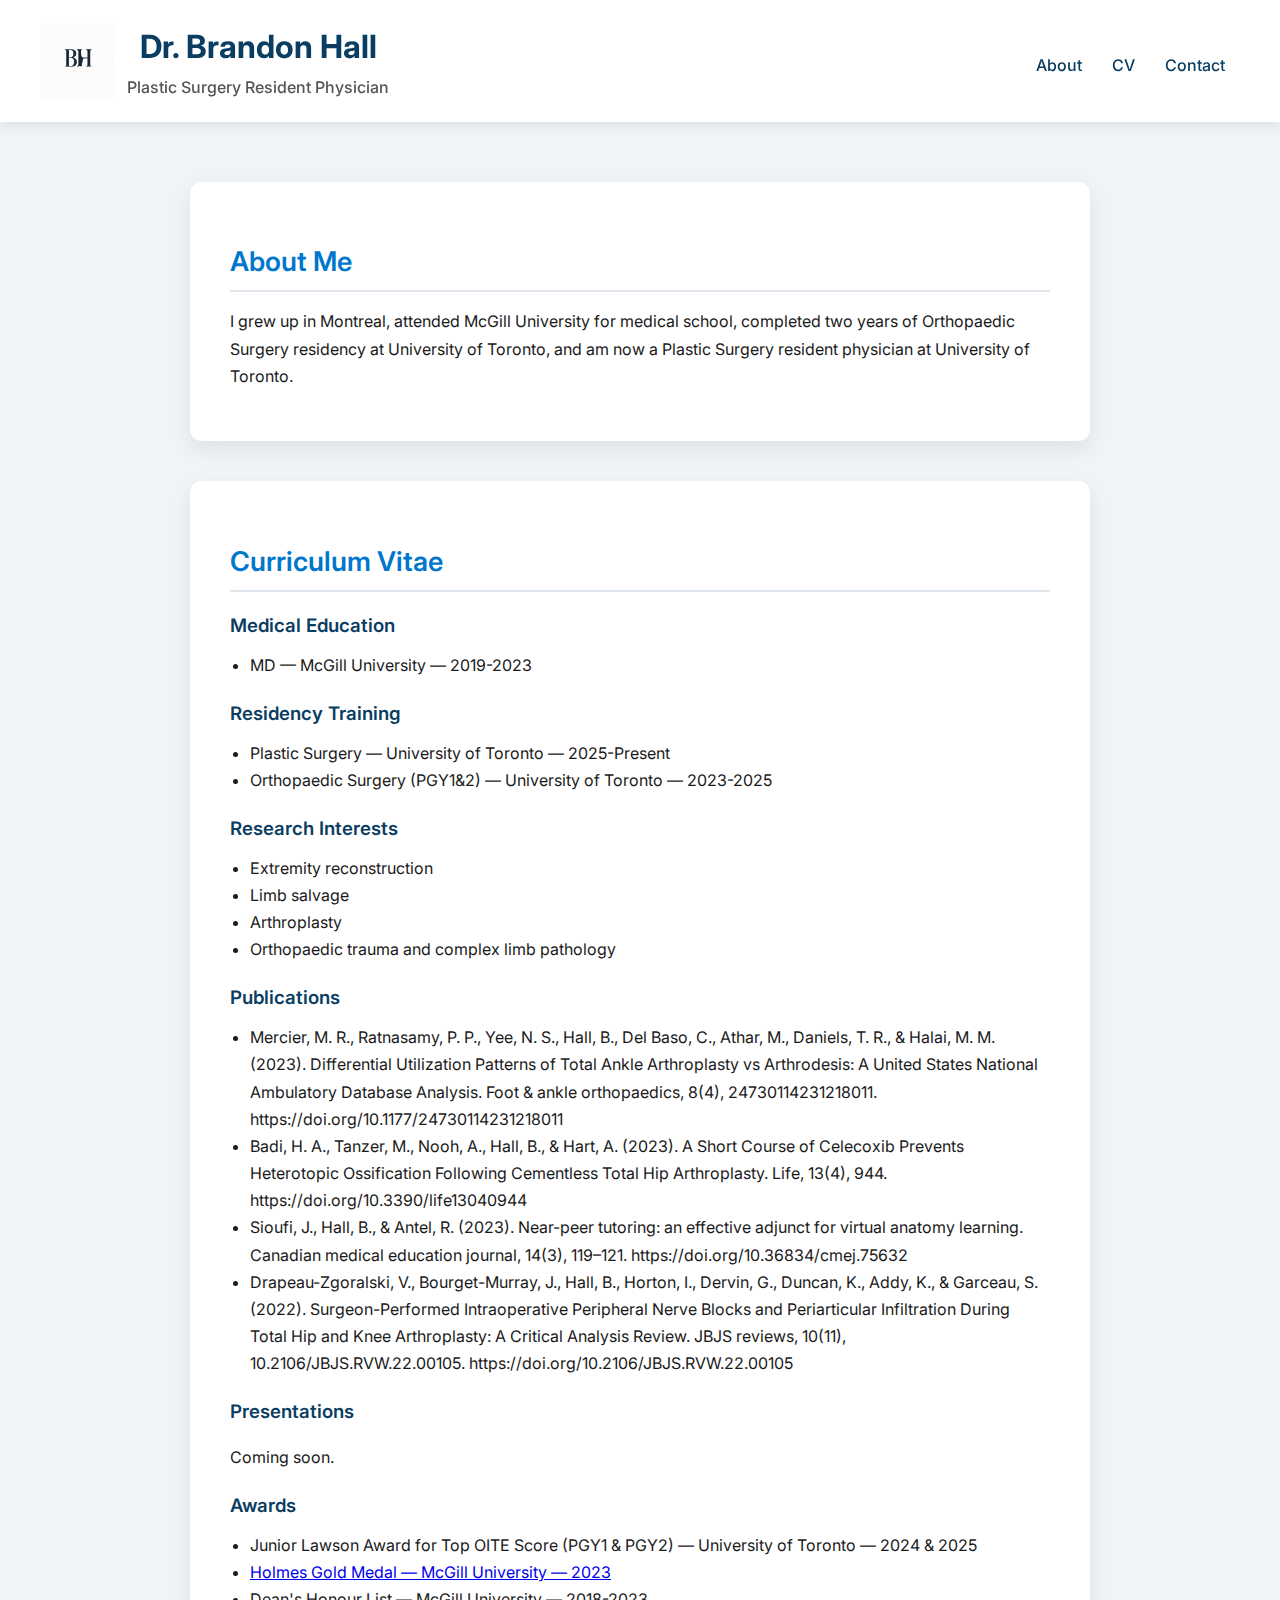
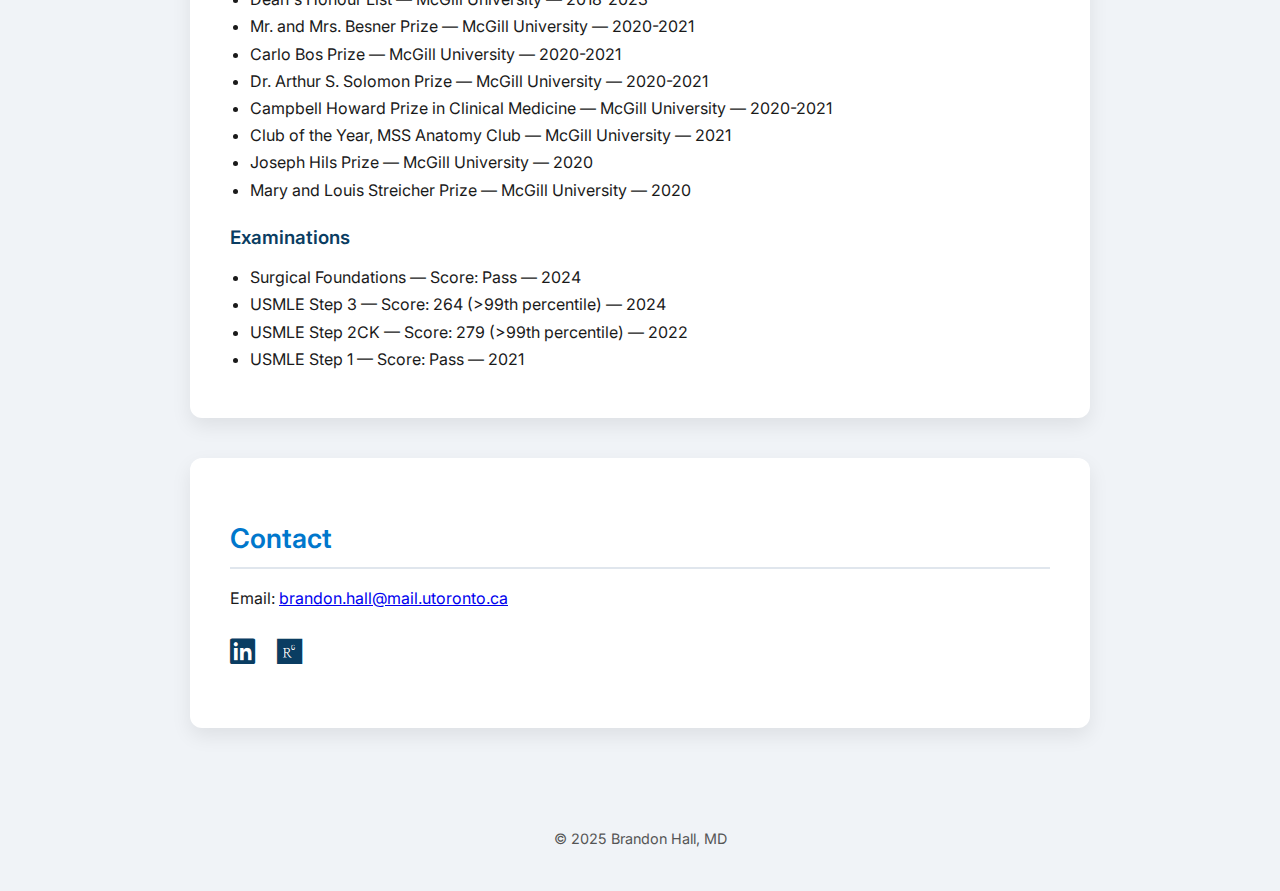
<file: index.html>
<!DOCTYPE html>
<html lang="en">
<head>
<meta charset="UTF-8">
<meta name="viewport" content="width=device-width, initial-scale=1.0">
<title>Dr. Brandon Hall</title>
 <link rel="icon" href="/personalwsicon.png" type="image/png">
<link
  rel="stylesheet"
  href="https://cdnjs.cloudflare.com/ajax/libs/font-awesome/6.5.0/css/all.min.css"
/>
  <style>
/* ----- Modern Professional Single-page Style ----- */
@import url('https://fonts.googleapis.com/css2?family=Inter:wght@400;500;600;700&display=swap');

  
body {
  font-family: 'Inter', sans-serif;
  margin: 0;
  background: #f0f3f7;
  color: #1a1a1a;
  line-height: 1.7;
  scroll-behavior: smooth;
}

/* HEADER */
header {
  background: #fff;
  padding: 20px 40px;
  box-shadow: 0 4px 12px rgba(0,0,0,0.08);
  position: sticky;
  top: 0;
  z-index: 100;
  display: flex;
  justify-content: space-between;
  align-items: center;
  flex-wrap: wrap;
}

header div {
  text-align: center;
}

header h1 {
  margin: 0;
  font-size: 2rem;
  font-weight: 700;
  color: #0a3d62;
}

header .subtitle {
  margin: 4px 0 0 0;
  font-size: 1rem;
  font-weight: 500;
  color: #555;
}

nav {
  margin-top: 10px;
  display: flex;
  flex-wrap: wrap;
  justify-content: center;
}

nav a {
  margin: 5px 15px;
  text-decoration: none;
  color: #0a3d62;
  font-weight: 500;
  transition: color 0.3s, transform 0.2s;
}

nav a:hover {
  color: #0077cc;
  transform: translateY(-2px);
}

/* MAIN SECTIONS */
main {
  max-width: 900px;
  margin: 60px auto;
  padding: 0 20px;
}

section {
  background: #fff;
  padding: 35px 40px;
  margin-bottom: 40px;
  border-radius: 12px;
  box-shadow: 0 8px 20px rgba(0,0,0,0.08);
  transition: transform 0.3s, box-shadow 0.3s;
}

section:hover {
  transform: translateY(-6px);
  box-shadow: 0 12px 25px rgba(0,0,0,0.12);
}

h2 {
  font-size: 1.7rem;
  font-weight: 600;
  color: #0077cc;
  border-bottom: 2px solid #e0e6ed;
  padding-bottom: 5px;
  margin-bottom: 15px;
}

h3 {
  margin-bottom: 5px;
  font-weight: 600;
  color: #0a3d62;
}

ul {
  padding-left: 20px;
  margin: 10px 0;
}

/* BUTTONS */
a.btn {
  display: inline-block;
  margin-top: 12px;
  padding: 12px 20px;
  background: #0077cc;
  color: #fff;
  border-radius: 8px;
  text-decoration: none;
  font-weight: 500;
  transition: background 0.3s, transform 0.2s;
}

a.btn:hover {
  background: #005fa3;
  transform: translateY(-2px);
}
  
/* SOCIAL ICONS */
.social-icon {
  font-size: 1.8rem;
  margin-right: 15px;
  color: #0a3d62;
  transition: color 0.3s, transform 0.2s;
  text-decoration: none;
}

.social-icon:hover {
  color: #0077cc;
  transform: translateY(-2px);
}
/* FOOTER */
footer {
  text-align: center;
  padding: 25px;
  color: #555;
  font-size: 0.9rem;
}

/* ----- MOBILE RESPONSIVE ----- */
@media (max-width: 768px) {
  header {
    flex-direction: column;
    padding: 20px;
  }

  header h1 {
    font-size: 1.6rem;
  }

  header .subtitle {
    font-size: 0.95rem;
  }

  nav a {
    margin: 5px 10px;
    font-size: 0.95rem;
  }

  main {
    margin: 30px auto;
    padding: 0 15px;
  }

  section {
    padding: 25px;
  }

  h2 {
    font-size: 1.5rem;
  }

  h3 {
    font-size: 1.1rem;
  }

  a.btn {
    padding: 12px 18px;
    font-size: 1rem;
  }
}
</style>
</head>
<body>

<header style="display: flex; align-items: center; justify-content: space-between;">
  
  <a href="/" style="display: flex; align-items: center; gap: 12px; text-decoration: none; color: inherit;">
    <img src="personalwsicon.png" alt="BH Logo" style="height: 75px; width: auto;">

    <div>
      <h1 style="margin: 0;">Dr. Brandon Hall</h1>
      <p class="subtitle" style="margin: 0;">Plastic Surgery Resident Physician</p>
    </div>
  </a>

  <nav>
    <a href="#about">About</a>
    <a href="#cv">CV</a>
    <a href="#contact">Contact</a>
  </nav>

</header>


<main>
  <section id="about">
    <h2>About Me</h2>
    <p>I grew up in Montreal, attended McGill University for medical school, completed two years of Orthopaedic Surgery residency at University of Toronto, and am now a Plastic Surgery resident physician at University of Toronto.</p>
  </section>

  <section id="cv">
    <h2>Curriculum Vitae</h2>
    <h3>Medical Education</h3>
    <ul>
      <li>MD — McGill University — 2019-2023</li>
    </ul>
    <h3>Residency Training</h3>
    <ul>
      <li>Plastic Surgery — University of Toronto — 2025-Present</li>
      <li>Orthopaedic Surgery (PGY1&2) — University of Toronto — 2023-2025</li>
    </ul>
    <h3>Research Interests</h3>
    <ul>
      <li>Extremity reconstruction</li>
      <li>Limb salvage</li>
      <li>Arthroplasty</li>
      <li>Orthopaedic trauma and complex limb pathology</li>
    </ul>
    <h3>Publications</h3>
    <ul>
      <li>Mercier, M. R., Ratnasamy, P. P., Yee, N. S., Hall, B., Del Baso, C., Athar, M., Daniels, T. R., & Halai, M. M. (2023). Differential Utilization Patterns of Total Ankle Arthroplasty vs Arthrodesis: A United States National Ambulatory Database Analysis. Foot & ankle orthopaedics, 8(4), 24730114231218011. https://doi.org/10.1177/24730114231218011 </li>
      <li>Badi, H. A., Tanzer, M., Nooh, A., Hall, B., & Hart, A. (2023). A Short Course of Celecoxib Prevents Heterotopic Ossification Following Cementless Total Hip Arthroplasty. Life, 13(4), 944. https://doi.org/10.3390/life13040944</li>
      <li>Sioufi, J., Hall, B., & Antel, R. (2023). Near-peer tutoring: an effective adjunct for virtual anatomy learning. Canadian medical education journal, 14(3), 119–121. https://doi.org/10.36834/cmej.75632</li>
      <li>Drapeau-Zgoralski, V., Bourget-Murray, J., Hall, B., Horton, I., Dervin, G., Duncan, K., Addy, K., & Garceau, S. (2022). Surgeon-Performed Intraoperative Peripheral Nerve Blocks and Periarticular Infiltration During Total Hip and Knee Arthroplasty: A Critical Analysis Review. JBJS reviews, 10(11), 10.2106/JBJS.RVW.22.00105. https://doi.org/10.2106/JBJS.RVW.22.00105</li>
</ul>
    <h3>Presentations</h3>
    <p>Coming soon.</p>
    <h3>Awards</h3>
    <ul>
    <li>Junior Lawson Award for Top OITE Score (PGY1 & PGY2) — University of Toronto — 2024 & 2025</li>
       <li><a 
  href="https://www.mcgill.ca/healthsciences-education/article/meet-years-holmes-gold-medal-and-wood-gold-medal-laureates"
  target="_blank" 
  rel="noopener noreferrer"
>Holmes Gold Medal — McGill University — 2023 </a></li>
       <li>Dean's Honour List — McGill University — 2018-2023</li>
      <li>Mr. and Mrs. Besner Prize — McGill University — 2020-2021</li>
      <li>Carlo Bos Prize — McGill University — 2020-2021</li>
      <li>Dr. Arthur S. Solomon Prize — McGill University — 2020-2021</li>
      <li>Campbell Howard Prize in Clinical Medicine — McGill University — 2020-2021</li>
      <li>Club of the Year, MSS Anatomy Club — McGill University — 2021</li>
      <li>Joseph Hils Prize — McGill University — 2020</li>
      <li>Mary and Louis Streicher Prize — McGill University — 2020</li>
    </ul>
    <h3>Examinations</h3>
    <ul>
      <li>Surgical Foundations — Score: Pass — 2024</li>
      <li>USMLE Step 3 — Score: 264 (>99th percentile) — 2024</li>
      <li>USMLE Step 2CK — Score: 279 (>99th percentile) — 2022</li>
      <li>USMLE Step 1 — Score: Pass — 2021</li>
     </ul>
  </section>

  <section id="contact">
    <h2>Contact</h2>
    <p>Email: <a href="mailto:brandon.hall@mail.utoronto.ca">brandon.hall@mail.utoronto.ca</a></p>
    <p>
      <a href="https://www.linkedin.com/in/brandon-hall-/" target="_blank" class="social-icon">
        <i class="fab fa-linkedin"></i>
      </a>
      <a href="https://www.researchgate.net/profile/Brandon-Hall-14" target="_blank" class="social-icon">
        <i class="fab fa-researchgate"></i>
      </a>
    </p>
  </section>
</main>

<footer>
  <p>© 2025 Brandon Hall, MD</p>
</footer>

</body>
</html>
</file>
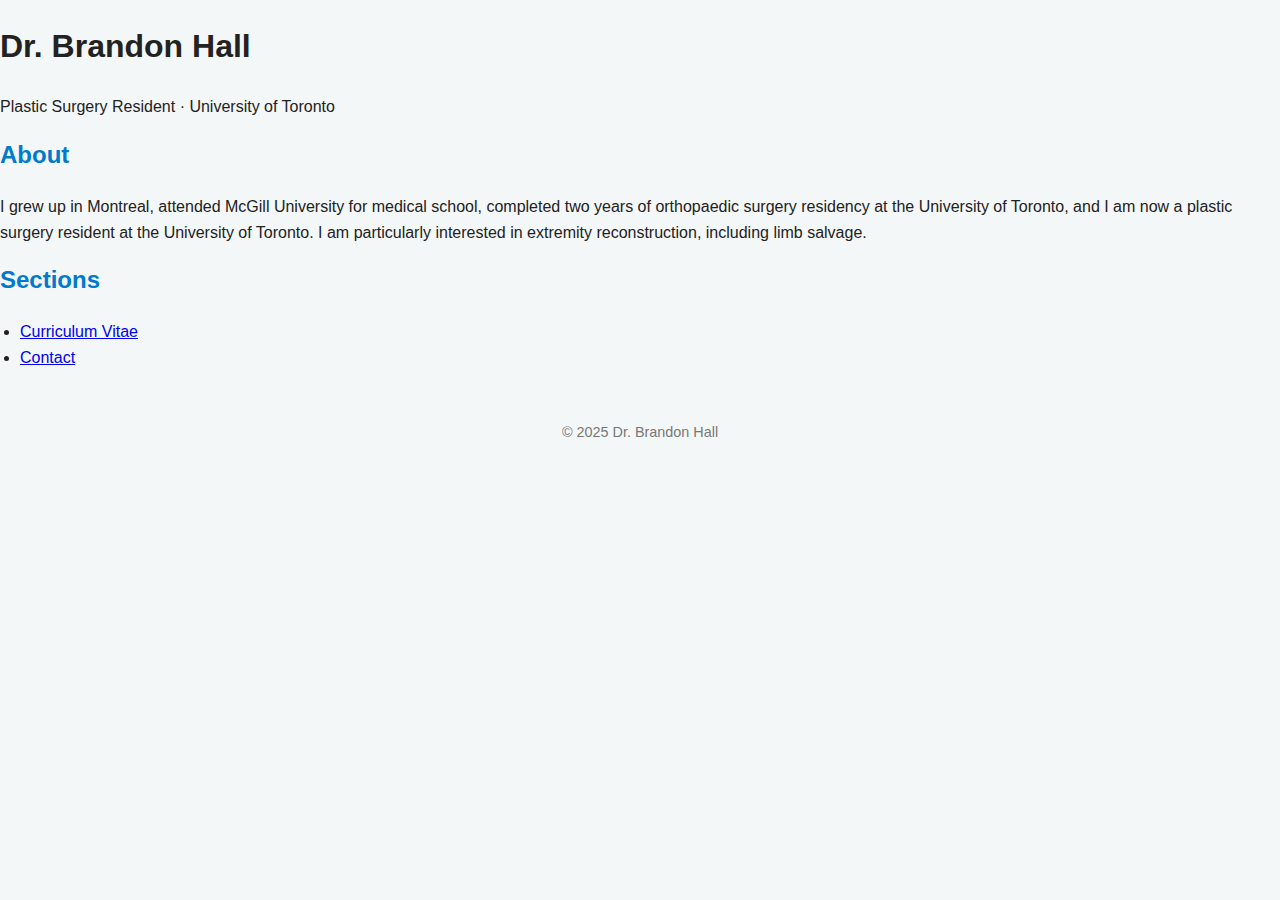
<file: brandon_site_styled/index.html>
<!DOCTYPE html>
<html lang="en">
<head>
<meta charset="UTF-8">
<title>Dr. Brandon Hall</title>
<link rel="stylesheet" href="styles.css">
</head>
<body>
<div class="container">
<h1>Dr. Brandon Hall</h1>
<p class="tagline">Plastic Surgery Resident · University of Toronto</p>

<section>
<h2>About</h2>
<p>I grew up in Montreal, attended McGill University for medical school, completed two years of orthopaedic surgery residency at the University of Toronto, and I am now a plastic surgery resident at the University of Toronto. I am particularly interested in extremity reconstruction, including limb salvage.</p>
</section>

<section>
<h2>Sections</h2>
<ul>
<li><a href="cv.html">Curriculum Vitae</a></li>
<li><a href="contact.html">Contact</a></li>
</ul>
</section>

<footer>
<p>© 2025 Dr. Brandon Hall</p>
</footer>
</div>
</body>
</html>
</file>
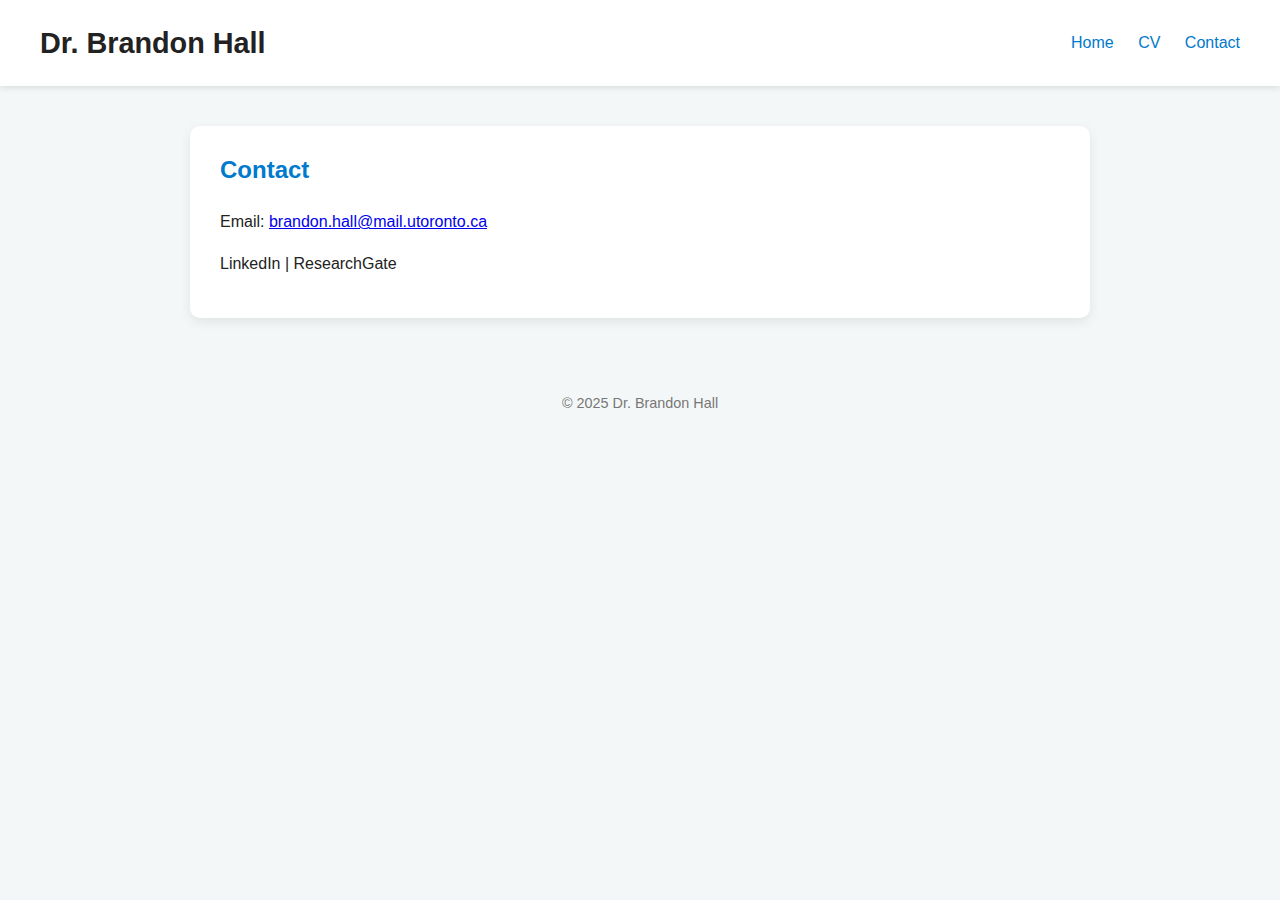
<file: contact.html>
<!DOCTYPE html>
<html lang="en">
<head>
<meta charset="UTF-8">
<meta name="viewport" content="width=device-width, initial-scale=1.0">
<title>Contact – Dr. Brandon Hall</title>
<link rel="stylesheet" href="styles.css">
</head>
<body>

<header>
  <div class="nav-container">
    <h1>Dr. Brandon Hall</h1>
    <nav>
      <a href="index.html">Home</a>
      <a href="cv.html">CV</a>
      <a href="contact.html">Contact</a>
    </nav>
  </div>
</header>

<main>
  <section class="card">
    <h2>Contact</h2>
    <p>Email: <a href="mailto:brandon.hall@mail.utoronto.ca">brandon.hall@mail.utoronto.ca</a></p>
    <p>LinkedIn | ResearchGate</p>
  </section>
</main>

<footer>
  <p>© 2025 Dr. Brandon Hall</p>
</footer>

</body>
</html>
</file>
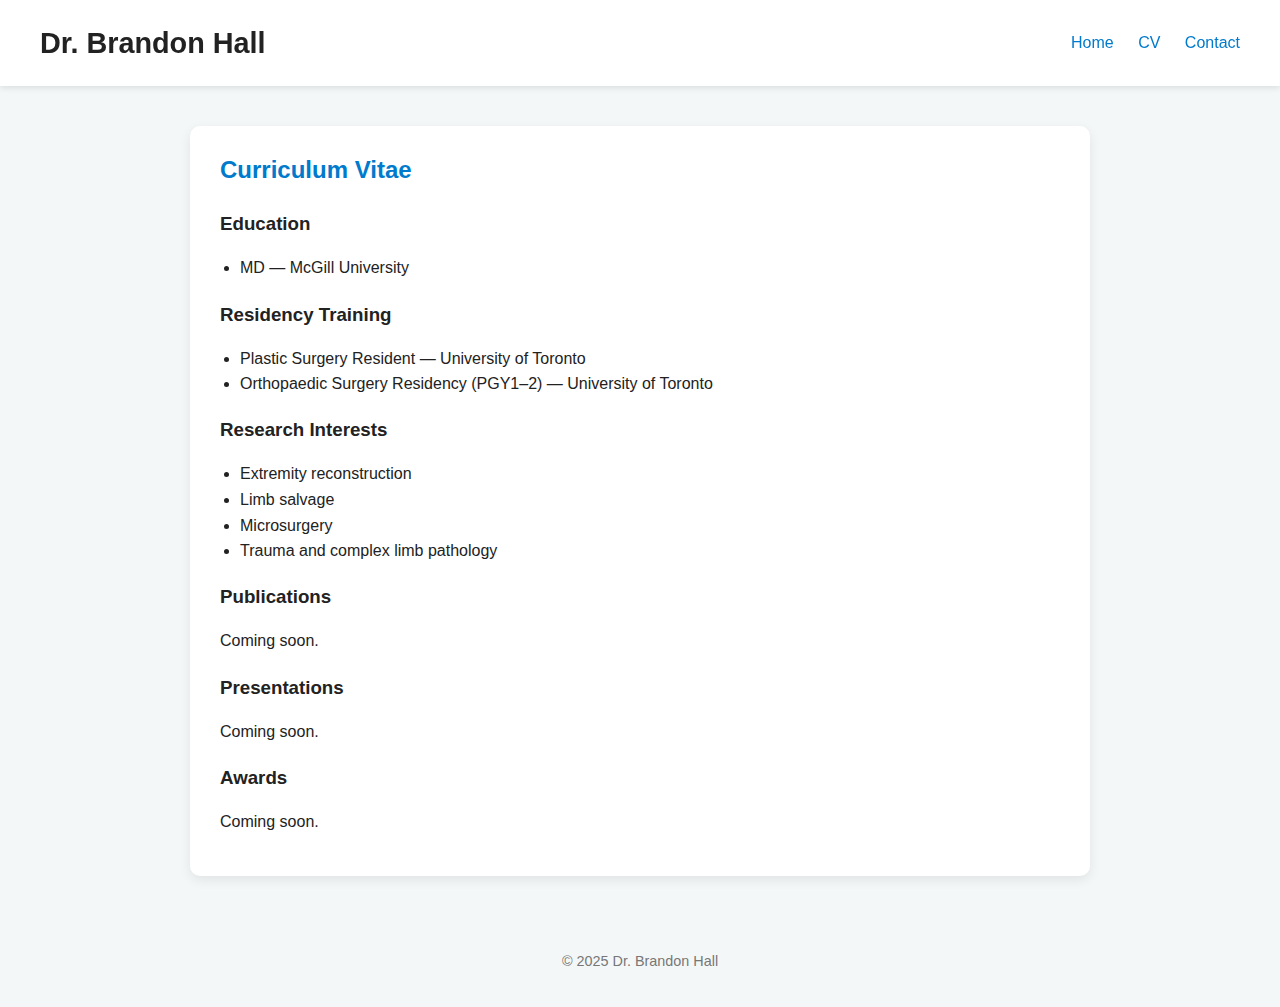
<file: cv.html>
<!DOCTYPE html>
<html lang="en">
<head>
<meta charset="UTF-8">
<meta name="viewport" content="width=device-width, initial-scale=1.0">
<title>CV – Dr. Brandon Hall</title>
<link rel="stylesheet" href="styles.css">
</head>
<body>

<header>
  <div class="nav-container">
    <h1>Dr. Brandon Hall</h1>
    <nav>
      <a href="index.html">Home</a>
      <a href="cv.html">CV</a>
      <a href="contact.html">Contact</a>
    </nav>
  </div>
</header>

<main>
  <section class="card">
    <h2>Curriculum Vitae</h2>

    <h3>Education</h3>
    <ul>
      <li>MD — McGill University</li>
    </ul>

    <h3>Residency Training</h3>
    <ul>
      <li>Plastic Surgery Resident — University of Toronto</li>
      <li>Orthopaedic Surgery Residency (PGY1–2) — University of Toronto</li>
    </ul>

    <h3>Research Interests</h3>
    <ul>
      <li>Extremity reconstruction</li>
      <li>Limb salvage</li>
      <li>Microsurgery</li>
      <li>Trauma and complex limb pathology</li>
    </ul>

    <h3>Publications</h3>
    <p>Coming soon.</p>

    <h3>Presentations</h3>
    <p>Coming soon.</p>

    <h3>Awards</h3>
    <p>Coming soon.</p>

  </section>
</main>

<footer>
  <p>© 2025 Dr. Brandon Hall</p>
</footer>

</body>
</html>
</file>
<file: brandon_site_styled/styles.css>
/* Modern fancy style */
body {
  font-family: 'Inter', -apple-system, BlinkMacSystemFont, 'Segoe UI', Roboto, sans-serif;
  background: #f4f7f8;
  color: #222;
  margin: 0;
  line-height: 1.6;
}

header {
  background: #fff;
  padding: 20px 40px;
  box-shadow: 0 2px 6px rgba(0,0,0,0.1);
  position: sticky;
  top: 0;
  z-index: 100;
}

.nav-container {
  display: flex;
  justify-content: space-between;
  align-items: center;
}

header h1 {
  margin: 0;
  font-size: 1.8rem;
  font-weight: 700;
}

nav a {
  margin-left: 20px;
  text-decoration: none;
  color: #007acc;
  font-weight: 500;
  transition: color 0.3s;
}

nav a:hover {
  color: #005f99;
}

main {
  max-width: 900px;
  margin: 40px auto;
  padding: 0 20px;
}

.card {
  background: #fff;
  padding: 25px 30px;
  margin-bottom: 30px;
  border-radius: 10px;
  box-shadow: 0 4px 12px rgba(0,0,0,0.08);
  transition: transform 0.3s, box-shadow 0.3s;
}

.card:hover {
  transform: translateY(-4px);
  box-shadow: 0 8px 20px rgba(0,0,0,0.12);
}

h2 {
  margin-top: 0;
  color: #007acc;
}

h3 {
  margin-bottom: 0.3em;
}

ul {
  padding-left: 20px;
}

a.btn {
  display: inline-block;
  margin-top: 10px;
  padding: 10px 18px;
  background: #007acc;
  color: #fff;
  border-radius: 6px;
  text-decoration: none;
  transition: background 0.3s;
}

a.btn:hover {
  background: #005f99;
}

footer {
  text-align: center;
  padding: 20px;
  color: #777;
  font-size: 0.9rem;
}
</file>
<file: styles.css>
/* Modern fancy style */
body {
  font-family: 'Inter', -apple-system, BlinkMacSystemFont, 'Segoe UI', Roboto, sans-serif;
  background: #f4f7f8;
  color: #222;
  margin: 0;
  line-height: 1.6;
}

header {
  background: #fff;
  padding: 20px 40px;
  box-shadow: 0 2px 6px rgba(0,0,0,0.1);
  position: sticky;
  top: 0;
  z-index: 100;
}

.nav-container {
  display: flex;
  justify-content: space-between;
  align-items: center;
}

header h1 {
  margin: 0;
  font-size: 1.8rem;
  font-weight: 700;
}

nav a {
  margin-left: 20px;
  text-decoration: none;
  color: #007acc;
  font-weight: 500;
  transition: color 0.3s;
}

nav a:hover {
  color: #005f99;
}

main {
  max-width: 900px;
  margin: 40px auto;
  padding: 0 20px;
}

.card {
  background: #fff;
  padding: 25px 30px;
  margin-bottom: 30px;
  border-radius: 10px;
  box-shadow: 0 4px 12px rgba(0,0,0,0.08);
  transition: transform 0.3s, box-shadow 0.3s;
}

.card:hover {
  transform: translateY(-4px);
  box-shadow: 0 8px 20px rgba(0,0,0,0.12);
}

h2 {
  margin-top: 0;
  color: #007acc;
}

h3 {
  margin-bottom: 0.3em;
}

ul {
  padding-left: 20px;
}

a.btn {
  display: inline-block;
  margin-top: 10px;
  padding: 10px 18px;
  background: #007acc;
  color: #fff;
  border-radius: 6px;
  text-decoration: none;
  transition: background 0.3s;
}

a.btn:hover {
  background: #005f99;
}

footer {
  text-align: center;
  padding: 20px;
  color: #777;
  font-size: 0.9rem;
}
</file>
